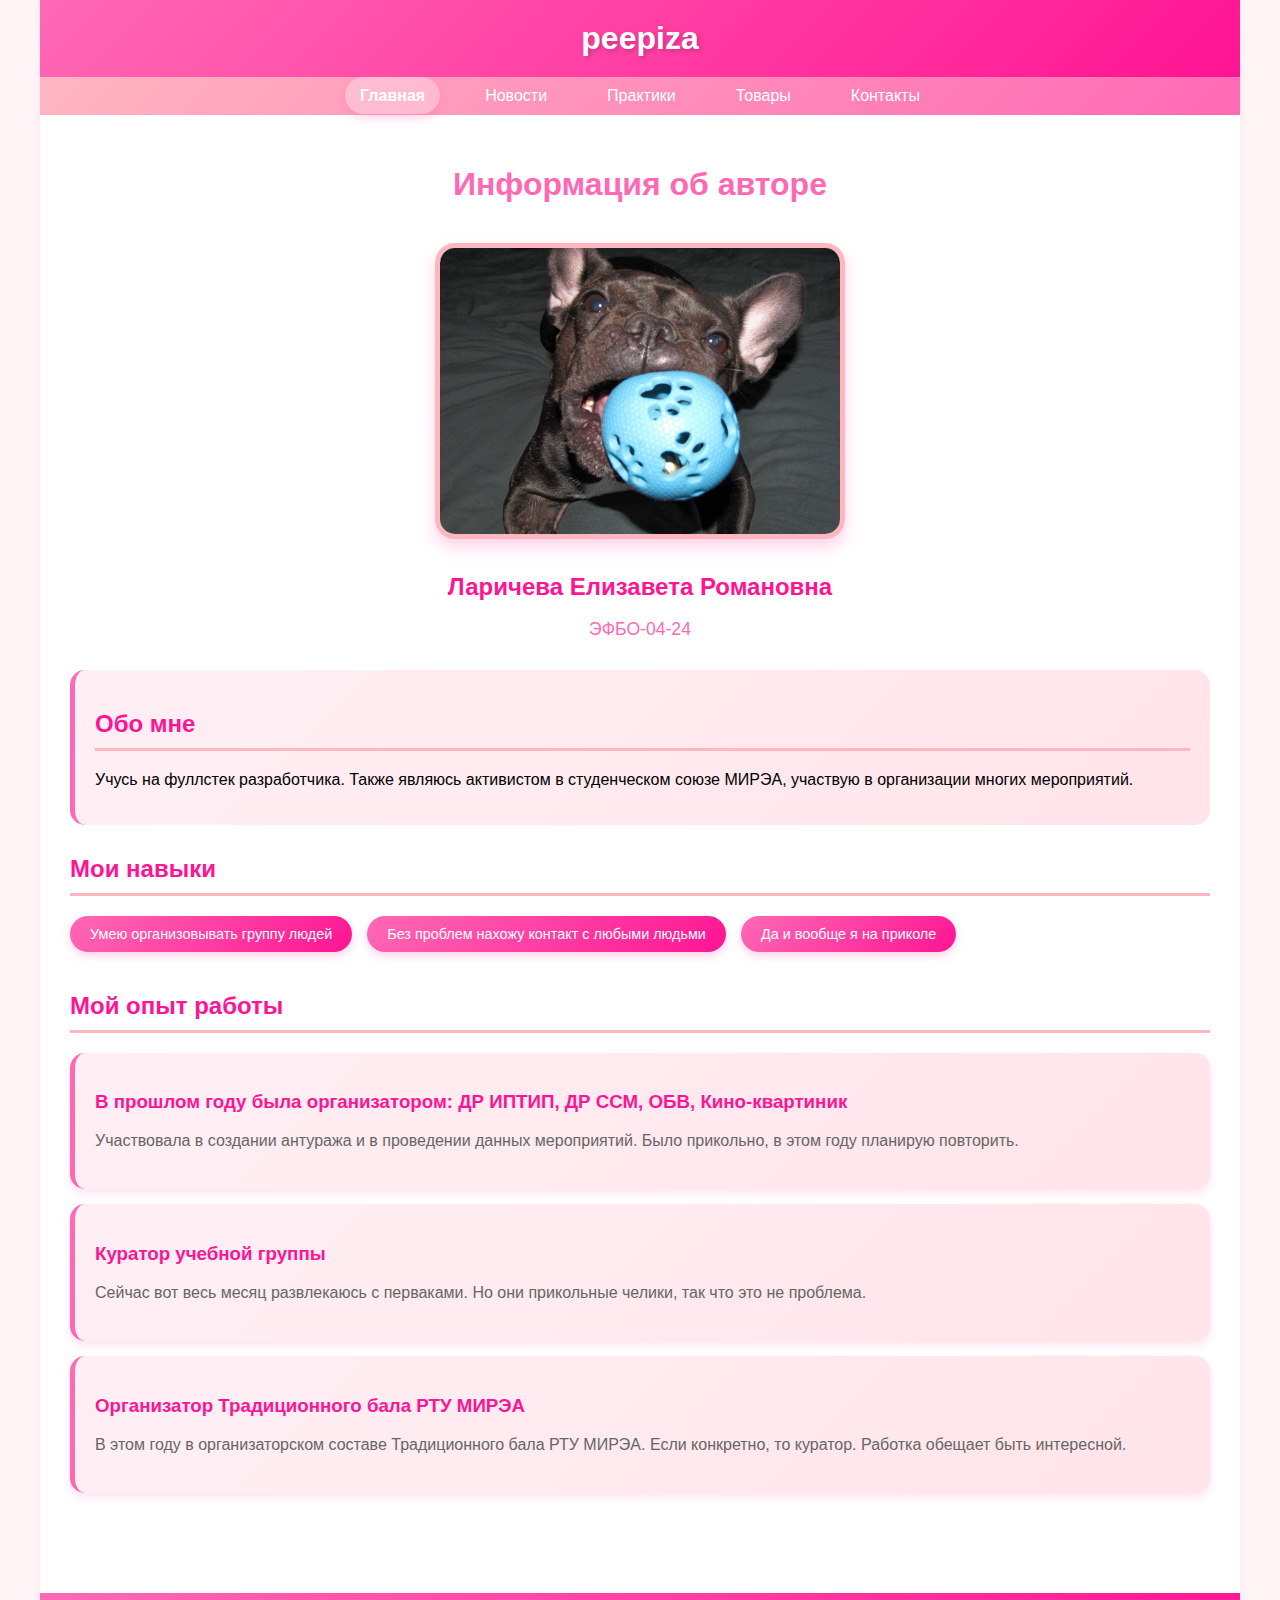
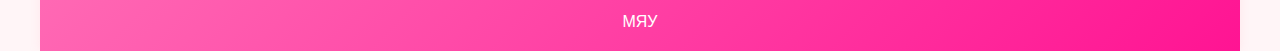
<file: index.html>
<!DOCTYPE html>
<html lang="ru">
    <head>
        <meta charset="UTF-8">
        <meta name="viewport" content="width=device-width, initial-scale=1.0">
        <title>Сайт про меня любимую</title>
        <link rel="stylesheet" href="style/style.css">
    </head>
    <body>
        <div class="page-container">
            <div class="header">peepiza</div>
            <div class="nav">
                <ul class="nav-list">
                    <li class="nav-item"><a class="nav-link active" href="index.html">Главная</a></li>
                    <li class="nav-item"><a class="nav-link" href="pages/news.html">Новости</a></li>
                    <li class="nav-item"><a class="nav-link" href="pages/practices.html">Практики</a></li> 
                    <li class="nav-item"><a class="nav-link" href="pages/goods.html">Товары</a></li>
                    <li class="nav-item"><a class="nav-link" href="pages/contacts.html">Контакты</a></li>
                </ul>
            </div>
            <div class="content">
                <div class="profile-header">
                    <h1 class="profile-title">Информация об авторе</h1>
                    <img class="profile-photo" src="images/юки.png" alt="Фото автора">
                    <h2 class="profile-name">Ларичева Елизавета Романовна</h2>
                    <p class="profile-group">ЭФБО-04-24</p>
                </div>
                
                <div class="about-me">
                    <h2 class="section-title">Обо мне</h2>
                    <p>Учусь на фуллстек разработчика. Также являюсь активистом в студенческом союзе МИРЭА, участвую в организации многих мероприятий.</p>
                </div>
                
                <div class="skills-section">
                    <h2 class="section-title">Мои навыки</h2>
                    <div class="skills-container">
                        <div class="skill-tag">Умею организовывать группу людей</div>
                        <div class="skill-tag">Без проблем нахожу контакт с любыми людьми</div>
                        <div class="skill-tag">Да и вообще я на приколе</div>
                    </div>
                </div>
                
                <div class="experience-section">
                    <h2 class="section-title">Мой опыт работы</h2>
                    <div class="experience-card">
                        <h3 class="experience-title">В прошлом году была организатором: ДР ИПТИП, ДР ССМ, ОБВ, Кино-квартиник</h3>
                        <p class="experience-desc">Участвовала в создании антуража и в проведении данных мероприятий. Было прикольно, в этом году планирую повторить.</p>
                    </div>
                    <div class="experience-card">
                        <h3 class="experience-title">Куратор учебной группы</h3>
                        <p class="experience-desc">Сейчас вот весь месяц развлекаюсь с перваками. Но они прикольные челики, так что это не проблема.</p>
                    </div>
                    <div class="experience-card">
                        <h3 class="experience-title">Организатор Традиционного бала РТУ МИРЭА</h3>
                        <p class="experience-desc">В этом году в организаторском составе Традиционного бала РТУ МИРЭА. Если конкретно, то куратор. Работка обещает быть интересной.</p>
                    </div>
                </div>
            </div>
            <div class="footer">МЯУ</div>    
        </div>
    </body>
</html>
</file>
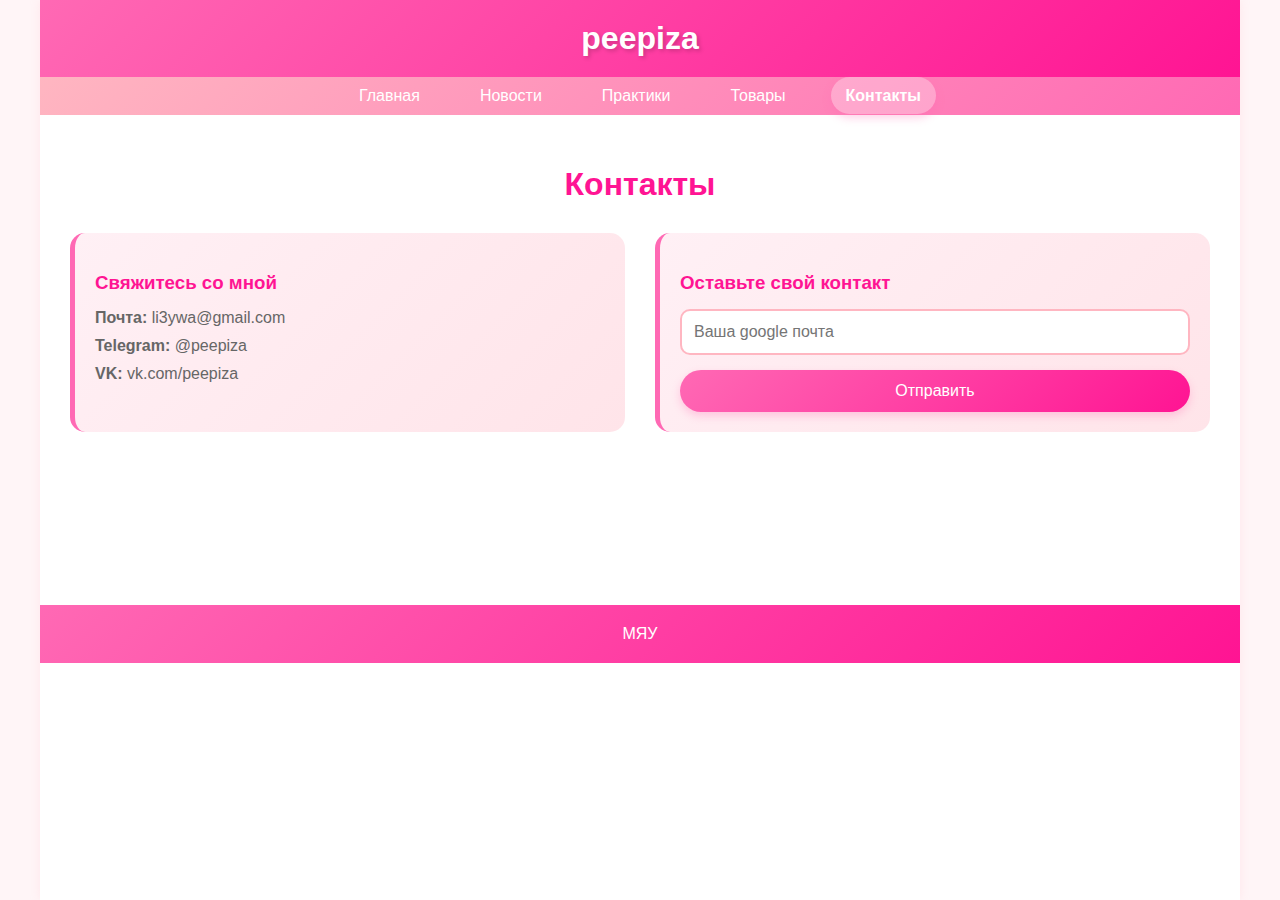
<file: pages/contacts.html>
<!DOCTYPE html>
<html lang="ru">
<head>
    <meta charset="UTF-8">
    <meta name="viewport" content="width=device-width, initial-scale=1.0">
    <title>Контакты - peepiza</title>
    <link rel="stylesheet" href="../style/style.css">
</head>
<body>
    <div class="page-container">
        <div class="header">peepiza</div>
        <div class="nav">
            <ul class="nav-list">
                <li class="nav-item"><a class="nav-link" href="../index.html">Главная</a></li>
                <li class="nav-item"><a class="nav-link" href="news.html">Новости</a></li>
                <li class="nav-item"><a class="nav-link" href="practices.html">Практики</a></li> 
                <li class="nav-item"><a class="nav-link" href="goods.html">Товары</a></li>
                <li class="nav-item"><a class="nav-link active" href="contacts.html">Контакты</a></li>
            </ul>
        </div>
        <div class="content">
            <h1 class="page-title">Контакты</h1>
            
            <div class="contacts-container">
                <div class="contact-info">
                    <h3>Свяжитесь со мной</h3>
                    <p><strong>Почта:</strong> li3ywa@gmail.com</p>
                    <p><strong>Telegram:</strong> @peepiza</p>
                    <p><strong>VK:</strong> vk.com/peepiza</p>
                </div>
                
                <div class="contact-form">
                    <h3>Оставьте свой контакт</h3>
                    <form>
                        <input type="gmail" placeholder="Ваша google почта" required>
                        <button type="submit">Отправить</button>
                    </form>
                </div>
            </div>
        </div>
        <div class="footer">МЯУ</div>    
    </div>
</body>
</html>
</file>
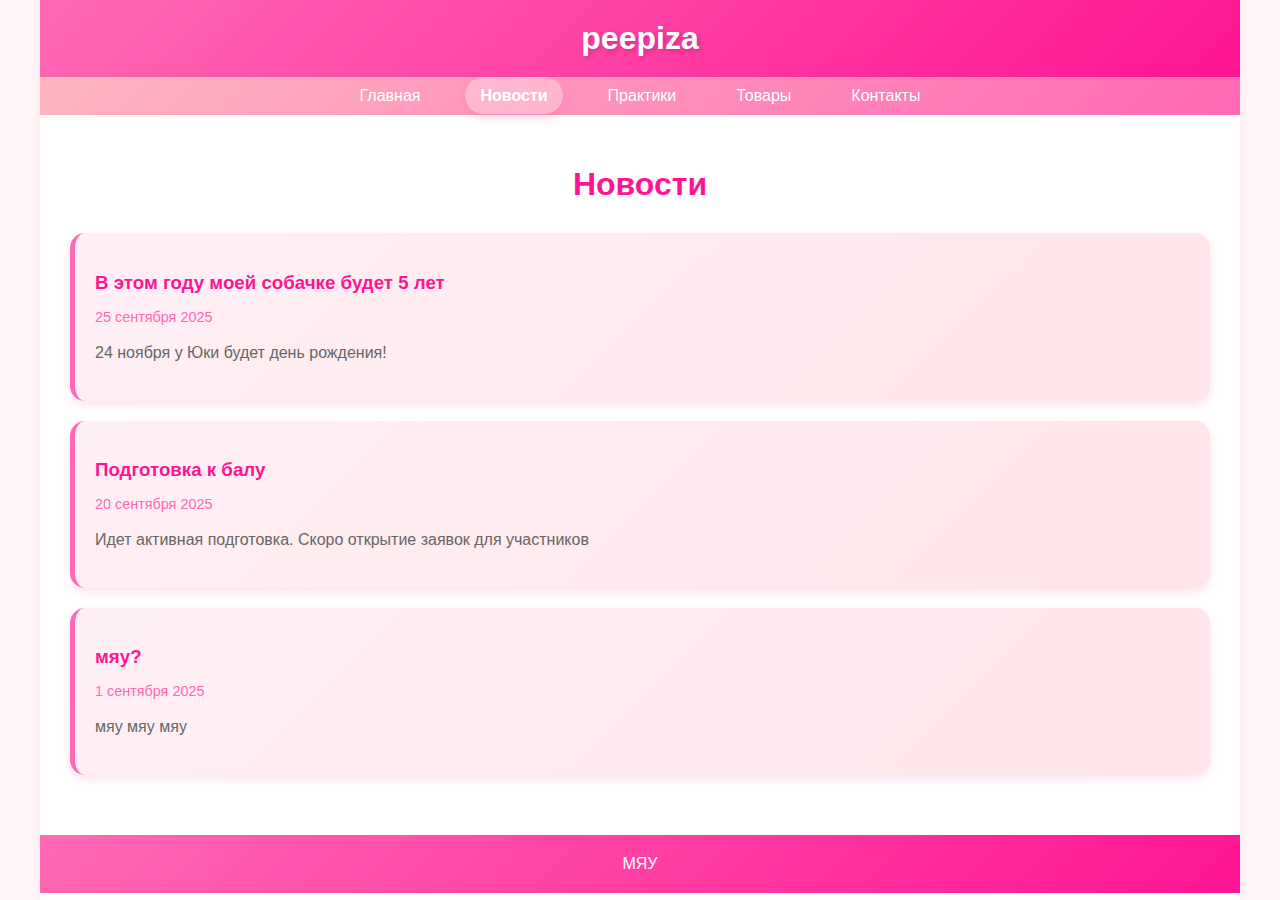
<file: pages/news.html>
<!DOCTYPE html>
<html lang="ru">
<head>
    <meta charset="UTF-8">
    <meta name="viewport" content="width=device-width, initial-scale=1.0">
    <title>Новости - peepiza</title>
    <link rel="stylesheet" href="../style/style.css">
</head>
<body>
    <div class="page-container">
        <div class="header">peepiza</div>
        <div class="nav">
            <ul class="nav-list">
                <li class="nav-item"><a class="nav-link" href="../index.html">Главная</a></li>
                <li class="nav-item"><a class="nav-link active" href="news.html">Новости</a></li>
                <li class="nav-item"><a class="nav-link" href="practices.html">Практики</a></li> 
                <li class="nav-item"><a class="nav-link" href="goods.html">Товары</a></li>
                <li class="nav-item"><a class="nav-link" href="contacts.html">Контакты</a></li>
            </ul>
        </div>
        <div class="content">
            <h1 class="page-title">Новости</h1>
            
            <div class="news-container">
                <div class="news-card">
                    <h3 class="news-title">В этом году моей собачке будет 5 лет</h3>
                    <p class="news-date">25 сентября 2025</p>
                    <p class="news-text"> 24 ноября у Юки будет день рождения!</p>
                </div>
                
                <div class="news-card">
                    <h3 class="news-title">Подготовка к балу</h3>
                    <p class="news-date">20 сентября 2025</p>
                    <p class="news-text">Идет активная подготовка. Скоро открытие заявок для участников</p>
                </div>
                
                <div class="news-card">
                    <h3 class="news-title">мяу?</h3>
                    <p class="news-date">1 сентября 2025</p>
                    <p class="news-text"> мяу мяу мяу</p>
                </div>
            </div>
        </div>
        <div class="footer">МЯУ</div>    
    </div>
</body>
</html>
</file>
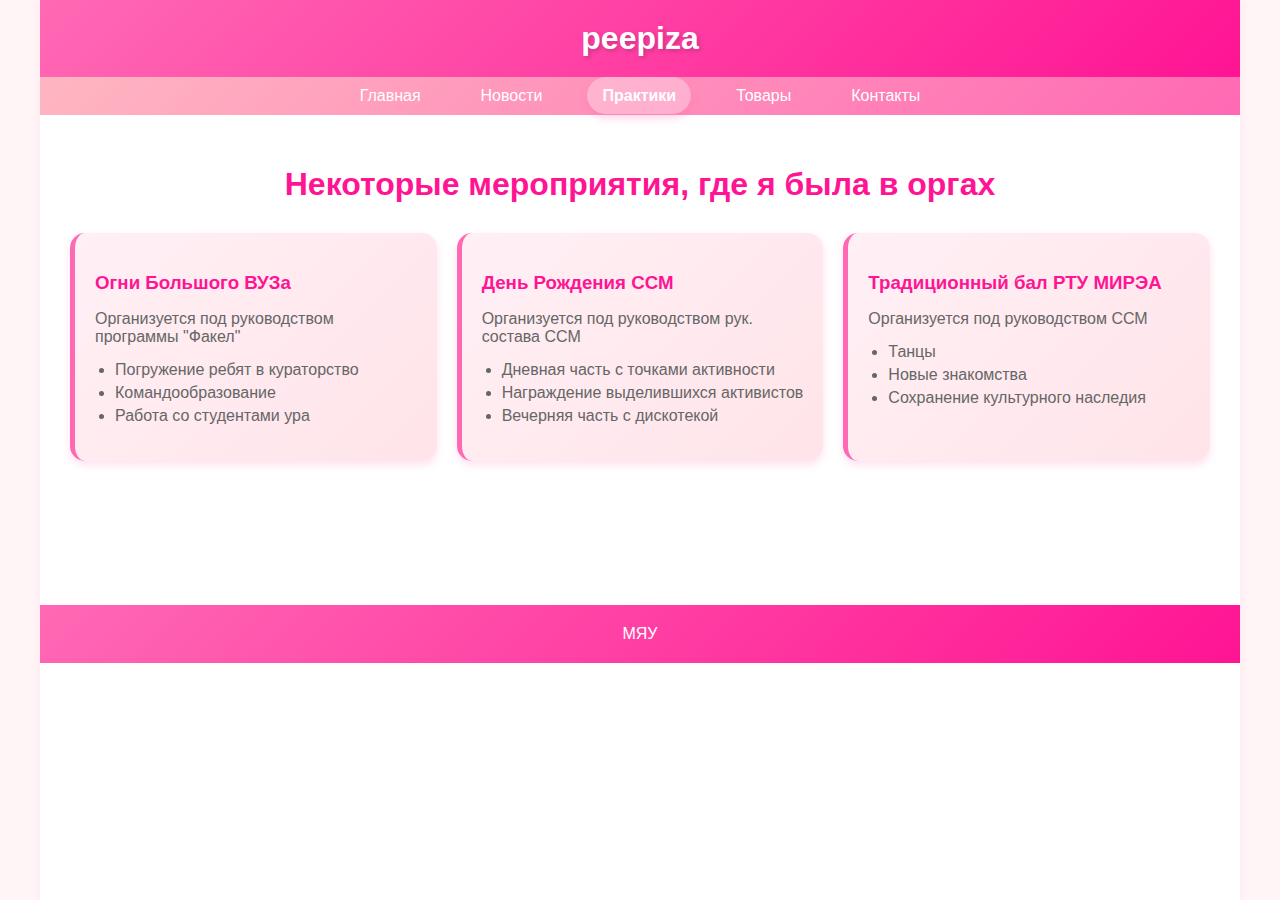
<file: pages/practices.html>
<!DOCTYPE html>
<html lang="ru">
<head>
    <meta charset="UTF-8">
    <meta name="viewport" content="width=device-width, initial-scale=1.0">
    <title>Практики - peepiza</title>
    <link rel="stylesheet" href="../style/style.css">
</head>
<body>
    <div class="page-container">
        <div class="header">peepiza</div>
        <div class="nav">
            <ul class="nav-list">
                <li class="nav-item"><a class="nav-link" href="../index.html">Главная</a></li>
                <li class="nav-item"><a class="nav-link" href="news.html">Новости</a></li>
                <li class="nav-item"><a class="nav-link active" href="practices.html">Практики</a></li> 
                <li class="nav-item"><a class="nav-link" href="goods.html">Товары</a></li>
                <li class="nav-item"><a class="nav-link" href="contacts.html">Контакты</a></li>
            </ul>
        </div>
        <div class="content">
            <h1 class="page-title">Некоторые мероприятия, где я была в оргах</h1>
            
            <div class="practices-container">
                <div class="practice-card">
                    <h3>Огни Большого ВУЗа</h3>
                    <p>Организуется под руководством программы "Факел"</p>
                    <ul>
                        <li>Погружение ребят в кураторство</li>
                        <li>Командообразование</li>
                        <li>Работа со студентами ура</li>
                    </ul>
                </div>
                
                <div class="practice-card">
                    <h3>День Рождения ССМ</h3>
                    <p>Организуется под руководством рук. состава ССМ</p>
                    <ul>
                        <li>Дневная часть с точками активности</li>
                        <li>Награждение выделившихся активистов</li>
                        <li>Вечерняя часть с дискотекой</li>
                    </ul>
                </div>
                
                <div class="practice-card">
                    <h3>Традиционный бал РТУ МИРЭА</h3>
                    <p>Организуется под руководством ССМ</p>
                    <ul>
                        <li>Танцы</li>
                        <li>Новые знакомства</li>
                        <li>Сохранение культурного наследия</li>
                    </ul>
                </div>
            </div>
        </div>
        <div class="footer">МЯУ</div>    
    </div>
</body>
</html>
</file>
<file: style/style.css>
/* Основные стили */
body {
    font-family: Arial, sans-serif;
    margin: 0;
    padding: 0;
    background-color: #fff5f7;
}

.page-container {
    max-width: 1200px;
    margin: 0 auto;
    background: white;
    min-height: 100vh;
    box-shadow: 0 0 10px rgba(255, 182, 193, 0.2);
}

.header {
    background: linear-gradient(135deg, #ff69b4, #ff1493);
    color: white;
    padding: 20px;
    text-align: center;
    font-size: 2em;
    font-weight: bold;
    text-shadow: 2px 2px 4px rgba(0,0,0,0.2);
}

.nav {
    background: linear-gradient(135deg, #ffb6c1, #ff69b4);
    padding: 10px 0;
}

.nav-list {
    list-style: none;
    display: flex;
    justify-content: center;
    margin: 0;
    padding: 0;
}

.nav-item {
    margin: 0 15px;
}

.nav-link {
    color: white;
    text-decoration: none;
    padding: 10px 15px;
    border-radius: 25px;
    transition: all 0.3s;
}

.nav-link:hover,
.nav-link.active {
    background: rgba(255, 255, 255, 0.2);
    font-weight: bold;
    transform: translateY(-2px);
}

.content {
    padding: 30px;
    min-height: 400px;
}

.footer {
    background: linear-gradient(135deg, #ff69b4, #ff1493);
    color: white;
    text-align: center;
    padding: 20px;
    margin-top: 30px;
}

/* Стили главной страницы */
.profile-header {
    text-align: center;
    margin-bottom: 30px;
}

.profile-title {
    color: #ff69b4;
    margin-bottom: 20px;
}

.profile-photo {
    max-width: 400px;
    height: auto;
    border-radius: 20px;
    margin: 20px 0;
    border: 5px solid #ffb6c1;
    box-shadow: 0 8px 16px rgba(255, 105, 180, 0.3);
}

.profile-name {
    color: #ff1493;
    margin: 10px 0;
}

.profile-group {
    color: #ff69b4;
    font-size: 1.1em;
}

.about-me {
    background: linear-gradient(135deg, #fff0f5, #ffe4e9);
    padding: 20px;
    border-radius: 15px;
    margin: 20px 0;
    border-left: 5px solid #ff69b4;
}

.skills-section {
    margin: 30px 0;
}

.section-title {
    color: #ff1493;
    border-bottom: 3px solid #ffb6c1;
    padding-bottom: 10px;
    margin-bottom: 20px;
}

.skills-container {
    display: flex;
    flex-wrap: wrap;
    gap: 15px;
    margin-top: 15px;
}

.skill-tag {
    background: linear-gradient(135deg, #ff69b4, #ff1493);
    color: white;
    padding: 10px 20px;
    border-radius: 25px;
    font-size: 0.9em;
    box-shadow: 0 4px 8px rgba(255, 105, 180, 0.3);
}

.experience-section {
    margin: 40px 0;
}

.experience-card {
    background: linear-gradient(135deg, #fff0f5, #ffe4e9);
    padding: 20px;
    border-radius: 15px;
    margin: 15px 0;
    border-left: 5px solid #ff69b4;
    box-shadow: 0 4px 8px rgba(255, 105, 180, 0.2);
}

.experience-title {
    color: #ff1493;
    margin-bottom: 10px;
}

.experience-desc {
    color: #666;
    line-height: 1.5;
}

/* Стили для страниц */
.page-title {
    text-align: center;
    color: #ff1493;
    margin-bottom: 30px;
    font-size: 2em;
}

/* Новости */
.news-container {
    display: flex;
    flex-direction: column;
    gap: 20px;
}

.news-card {
    background: linear-gradient(135deg, #fff0f5, #ffe4e9);
    padding: 20px;
    border-radius: 15px;
    box-shadow: 0 4px 8px rgba(255, 105, 180, 0.2);
    border-left: 5px solid #ff69b4;
    transition: transform 0.3s;
}

.news-card:hover {
    transform: translateY(-3px);
}

.news-title {
    color: #ff1493;
    margin-bottom: 10px;
}

.news-date {
    color: #ff69b4;
    font-size: 0.9em;
    margin-bottom: 10px;
}

.news-text {
    color: #666;
    line-height: 1.5;
}

/* Контакты */
.contacts-container {
    display: grid;
    grid-template-columns: 1fr 1fr;
    gap: 30px;
}

.contact-info {
    background: linear-gradient(135deg, #fff0f5, #ffe4e9);
    padding: 20px;
    border-radius: 15px;
    border-left: 5px solid #ff69b4;
}

.contact-info h3 {
    color: #ff1493;
    margin-bottom: 15px;
}

.contact-info p {
    margin: 10px 0;
    color: #666;
}

.contact-form {
    background: linear-gradient(135deg, #fff0f5, #ffe4e9);
    padding: 20px;
    border-radius: 15px;
    border-left: 5px solid #ff69b4;
}

.contact-form h3 {
    color: #ff1493;
    margin-bottom: 15px;
}

.contact-form form {
    display: flex;
    flex-direction: column;
    gap: 15px;
}

.contact-form input,
.contact-form textarea {
    padding: 12px;
    border: 2px solid #ffb6c1;
    border-radius: 10px;
    font-size: 1em;
    background: white;
}

.contact-form button {
    background: linear-gradient(135deg, #ff69b4, #ff1493);
    color: white;
    padding: 12px;
    border: none;
    border-radius: 25px;
    cursor: pointer;
    font-size: 1em;
    transition: all 0.3s;
    box-shadow: 0 4px 8px rgba(255, 105, 180, 0.3);
}

.contact-form button:hover {
    transform: translateY(-2px);
    box-shadow: 0 6px 12px rgba(255, 105, 180, 0.4);
}

/* Практики */
.practices-container {
    display: grid;
    grid-template-columns: repeat(auto-fit, minmax(300px, 1fr));
    gap: 20px;
}

.practice-card {
    background: linear-gradient(135deg, #fff0f5, #ffe4e9);
    padding: 20px;
    border-radius: 15px;
    box-shadow: 0 4px 8px rgba(255, 105, 180, 0.2);
    border-left: 5px solid #ff69b4;
    transition: transform 0.3s;
}

.practice-card:hover {
    transform: translateY(-3px);
}

.practice-card h3 {
    color: #ff1493;
    margin-bottom: 10px;
}

.practice-card p {
    color: #666;
    margin-bottom: 15px;
}

.practice-card ul {
    margin-top: 10px;
    padding-left: 20px;
    color: #666;
}

.practice-card li {
    margin: 5px 0;
}

/* Товары */
.goods-container {
    display: grid;
    grid-template-columns: repeat(auto-fit, minmax(280px, 1fr));
    gap: 30px;
    margin-top: 30px;
}

.product-card {
    background: linear-gradient(135deg, #fff0f5, #ffe4e9);
    padding: 25px;
    border-radius: 20px;
    text-align: center;
    box-shadow: 0 8px 16px rgba(255, 105, 180, 0.2);
    transition: all 0.3s;
    border: 3px solid #ffb6c1;
}

.product-card:hover {
    transform: translateY(-8px);
    box-shadow: 0 12px 24px rgba(255, 105, 180, 0.3);
}

.product-card h3 {
    color: #ff1493;
    margin-bottom: 10px;
    font-size: 1.3em;
}

.product-card p {
    color: #666;
    margin-bottom: 15px;
    line-height: 1.4;
}

.product-photo {
    max-width: 200px;
    height: 150px;
    object-fit: cover;
    border-radius: 15px;
    margin: 15px 0;
    border: 4px solid #ffb6c1;
    box-shadow: 0 4px 8px rgba(255, 105, 180, 0.3);
}

.price {
    display: block;
    font-weight: bold;
    color: #ff1493;
    font-size: 1.3em;
    margin: 15px 0;
}

.product-card button {
    background: linear-gradient(135deg, #ff69b4, #ff1493);
    color: white;
    padding: 12px 30px;
    border: none;
    border-radius: 25px;
    cursor: pointer;
    font-size: 1em;
    transition: all 0.3s;
    box-shadow: 0 4px 8px rgba(255, 105, 180, 0.3);
}

.product-card button:hover {
    transform: scale(1.1);
    box-shadow: 0 6px 12px rgba(255, 105, 180, 0.4);
}

/* Адаптивность */
@media (max-width: 768px) {
    .nav-list {
        flex-direction: column;
        align-items: center;
    }
    
    .nav-item {
        margin: 5px 0;
    }
    
    .contacts-container {
        grid-template-columns: 1fr;
    }
    
    .goods-container {
        grid-template-columns: 1fr;
    }
    
    .profile-photo {
        max-width: 100%;
    }
    
    .content {
        padding: 15px;
    }
}

/* Активная ссылка в навигации */
.nav-link.active {
    font-weight: bold;
    background: rgba(255, 255, 255, 0.3);
    box-shadow: 0 4px 8px rgba(255, 105, 180, 0.3);
}
</file>
